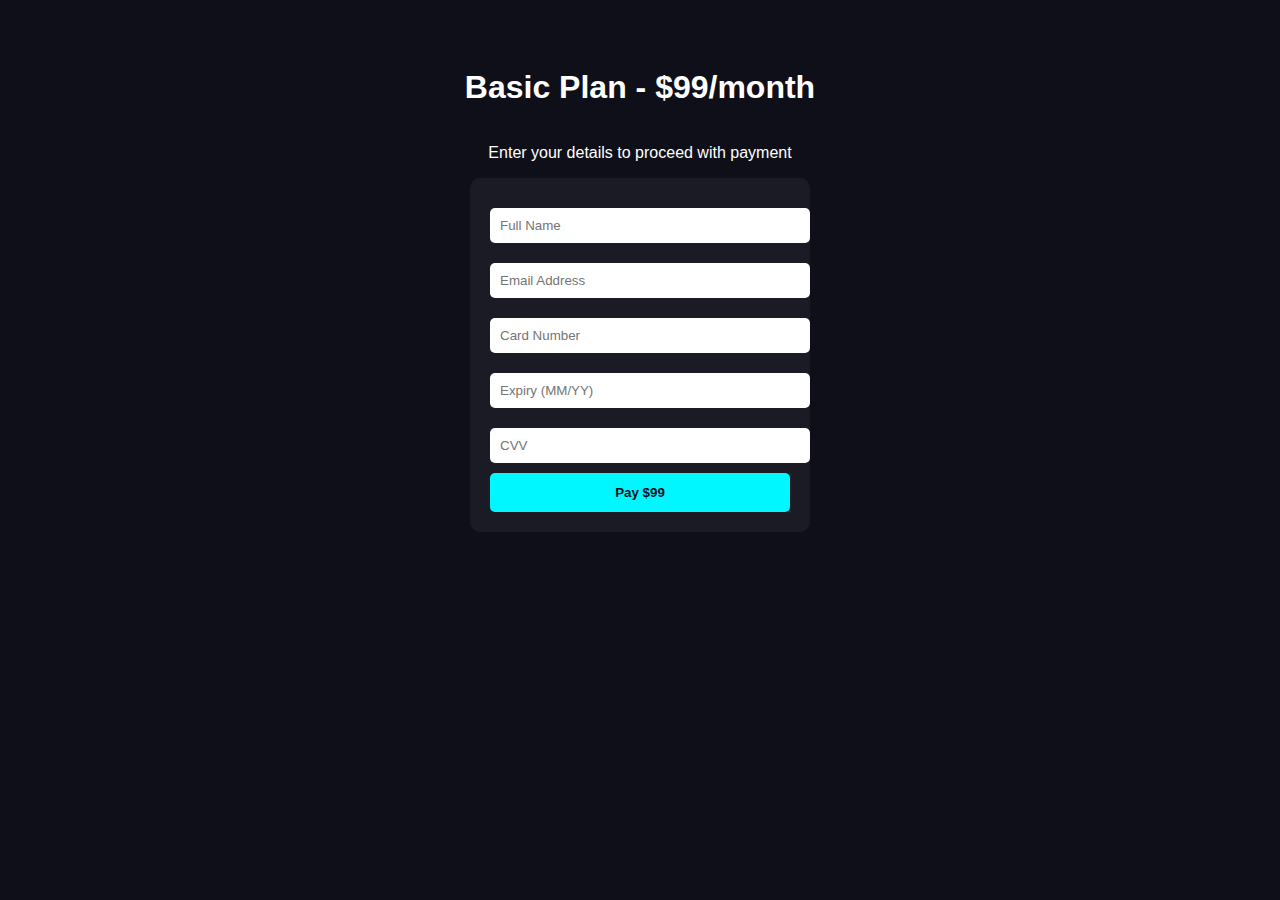
<file: basic.html>
<!DOCTYPE html>
<html lang="en">
<head>
  <meta charset="UTF-8" />
  <meta name="viewport" content="width=device-width, initial-scale=1.0"/>
  <title>Basic Plan - Payment</title>
  <style>
    body {
      font-family: 'Segoe UI', sans-serif;
      background-color: #0f0f1a;
      color: white;
      display: flex;
      flex-direction: column;
      align-items: center;
      padding: 40px;
    }
    form {
      background: rgba(255, 255, 255, 0.05);
      padding: 20px;
      border-radius: 10px;
      width: 300px;
    }
    input {
      width: 100%;
      padding: 10px;
      margin: 10px 0;
      border: none;
      border-radius: 5px;
    }
    button {
      width: 100%;
      padding: 12px;
      background: #00f7ff;
      color: #0f0f1a;
      border: none;
      border-radius: 5px;
      font-weight: bold;
      cursor: pointer;
    }
  </style>
</head>
<body>
  <h1>Basic Plan - $99/month</h1>
  <p>Enter your details to proceed with payment</p>
  <form onsubmit="event.preventDefault(); window.location.href='success.html';">
    <input type="text" placeholder="Full Name" required />
    <input type="email" placeholder="Email Address" required />
    <input type="text" placeholder="Card Number" required />
    <input type="text" placeholder="Expiry (MM/YY)" required />
    <input type="text" placeholder="CVV" required />
    <button type="submit">Pay $99</button>
  </form>
</body>
</html>
</file>
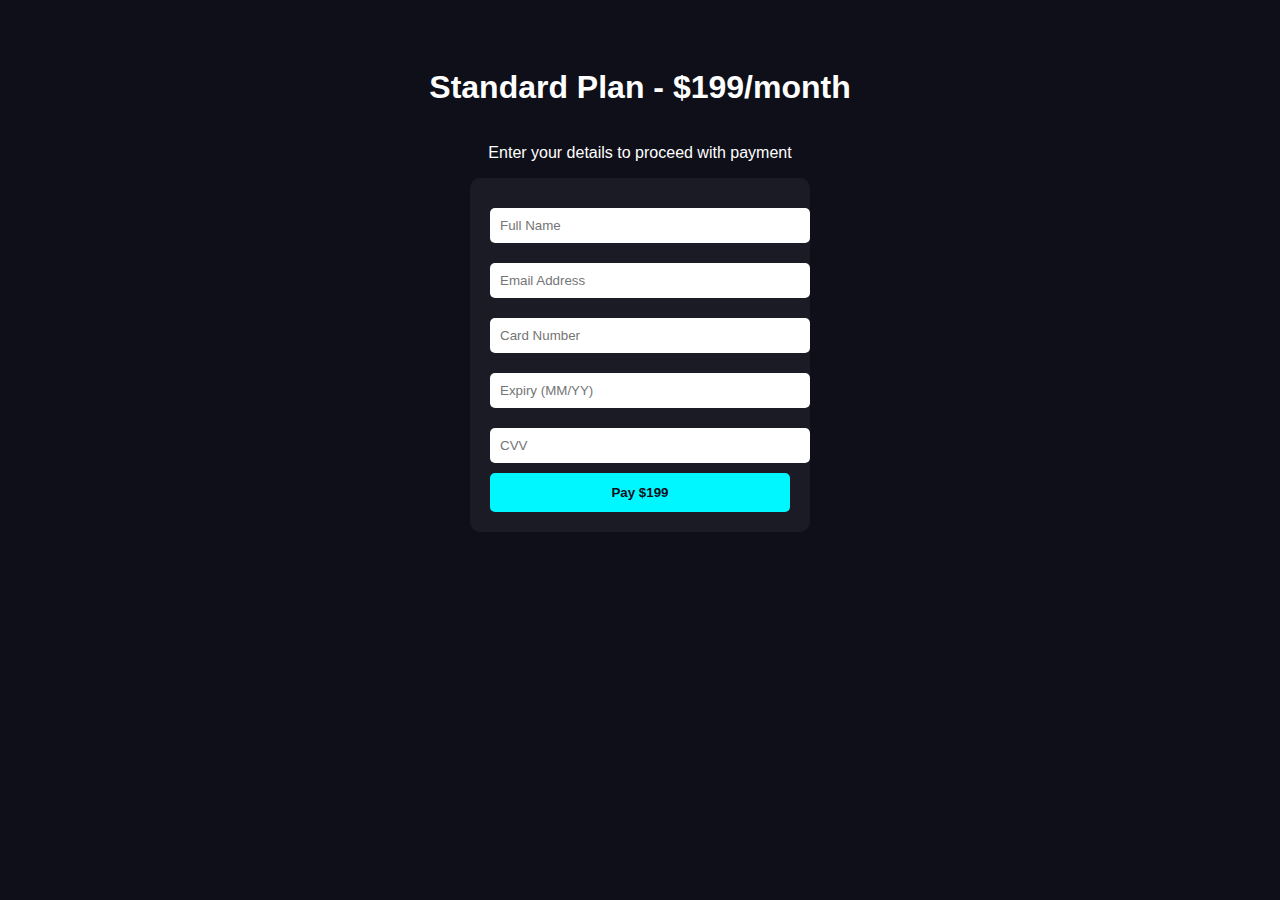
<file: pro.html>
<!DOCTYPE html>
<html lang="en">
<head>
  <meta charset="UTF-8" />
  <meta name="viewport" content="width=device-width, initial-scale=1.0"/>
  <title>Standard Plan - Payment</title>
  <style>
    body {
      font-family: 'Segoe UI', sans-serif;
      background-color: #0f0f1a;
      color: white;
      display: flex;
      flex-direction: column;
      align-items: center;
      padding: 40px;
    }
    form {
      background: rgba(255, 255, 255, 0.05);
      padding: 20px;
      border-radius: 10px;
      width: 300px;
    }
    input {
      width: 100%;
      padding: 10px;
      margin: 10px 0;
      border: none;
      border-radius: 5px;
    }
    button {
      width: 100%;
      padding: 12px;
      background: #00f7ff;
      color: #0f0f1a;
      border: none;
      border-radius: 5px;
      font-weight: bold;
      cursor: pointer;
    }
  </style>
</head>
<body>
  <h1>Standard Plan - $199/month</h1>
  <p>Enter your details to proceed with payment</p>
  <form onsubmit="event.preventDefault(); window.location.href='https://basak-anushka13.github.io/my-startup/succes.html';">
    <input type="text" placeholder="Full Name" required />
    <input type="email" placeholder="Email Address" required />
    <input type="text" placeholder="Card Number" required />
    <input type="text" placeholder="Expiry (MM/YY)" required />
    <input type="text" placeholder="CVV" required />
    <button type="submit">Pay $199</button>
  </form>
</body>
</html>
</file>
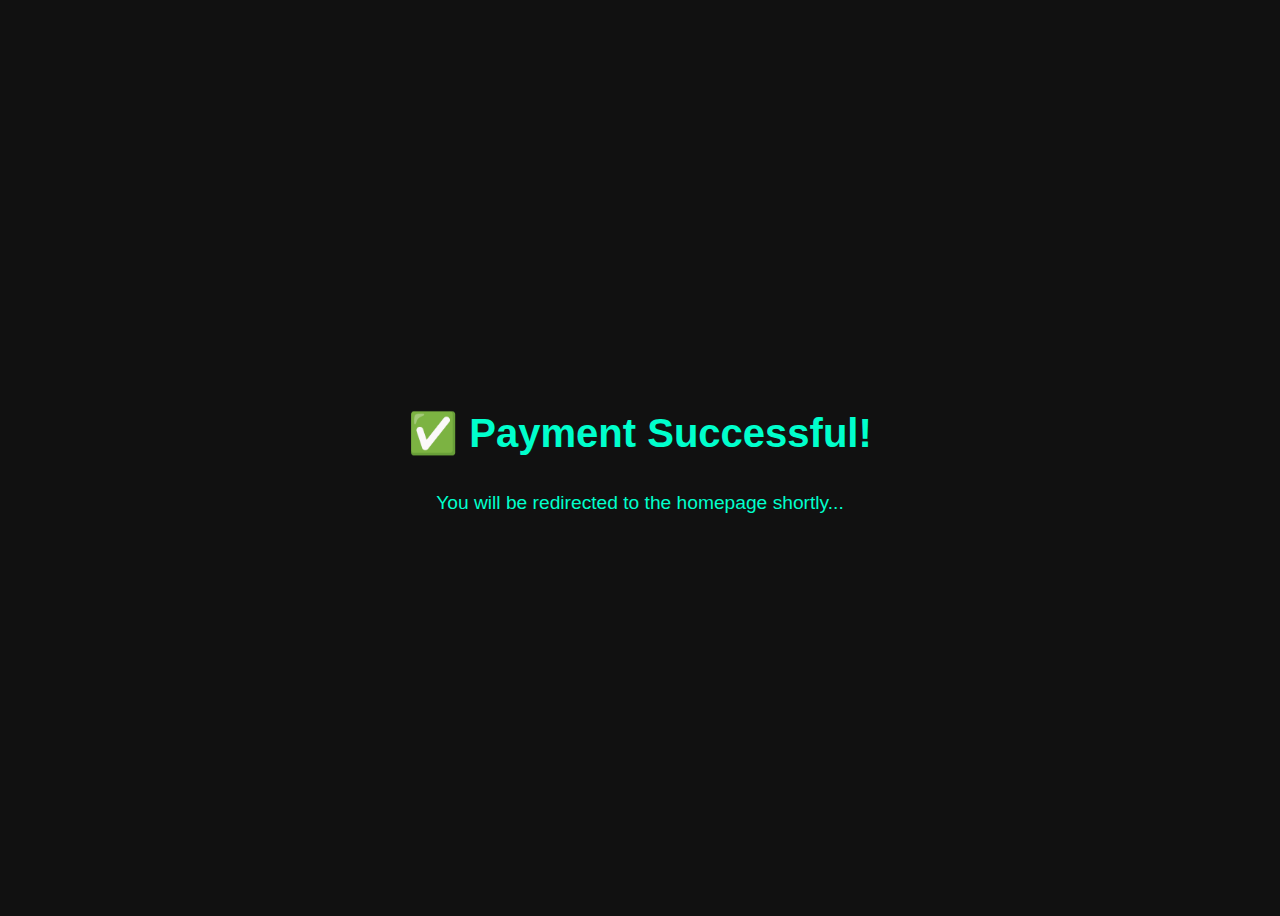
<file: succes.html>
<!DOCTYPE html>
<html lang="en">
<head>
  <meta charset="UTF-8" />
  <meta name="viewport" content="width=device-width, initial-scale=1.0"/>
  <title>Payment Successful</title>
  <style>
    body {
      background-color: #111;
      color: #00ffcc;
      display: flex;
      justify-content: center;
      align-items: center;
      height: 100vh;
      font-family: 'Segoe UI', Tahoma, Geneva, Verdana, sans-serif;
      flex-direction: column;
      text-align: center;
    }
    h1 {
      font-size: 2.5rem;
      margin-bottom: 1rem;
    }
    p {
      font-size: 1.2rem;
    }
  </style>
  <script>
    // Redirect to homepage after 4 seconds
    setTimeout(() => {
      window.location.href = 'https://basak-anushka13.github.io/my-startup/index.html';
    }, 4000);
  </script>
</head>
<body>
  <h1>✅ Payment Successful!</h1>
  <p>You will be redirected to the homepage shortly...</p>
</body>
</html>
</file>
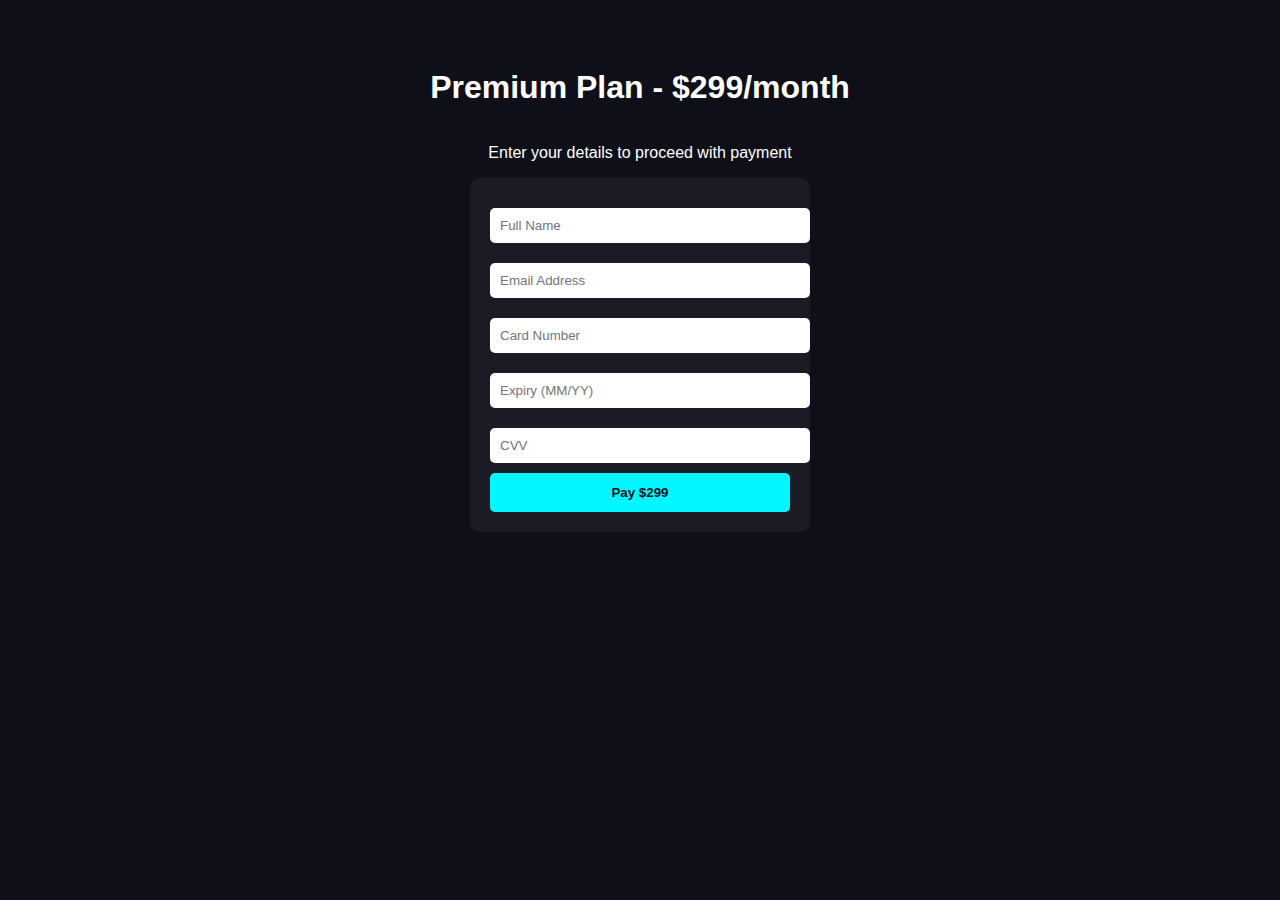
<file: ultimate.html>
<!DOCTYPE html>
<html lang="en">
<head>
  <meta charset="UTF-8" />
  <meta name="viewport" content="width=device-width, initial-scale=1.0"/>
  <title>Premium Plan - Payment</title>
  <style>
    body {
      font-family: 'Segoe UI', sans-serif;
      background-color: #0f0f1a;
      color: white;
      display: flex;
      flex-direction: column;
      align-items: center;
      padding: 40px;
    }
    form {
      background: rgba(255, 255, 255, 0.05);
      padding: 20px;
      border-radius: 10px;
      width: 300px;
    }
    input {
      width: 100%;
      padding: 10px;
      margin: 10px 0;
      border: none;
      border-radius: 5px;
    }
    button {
      width: 100%;
      padding: 12px;
      background: #00f7ff;
      color: #0f0f1a;
      border: none;
      border-radius: 5px;
      font-weight: bold;
      cursor: pointer;
    }
  </style>
</head>
<body>
  <h1>Premium Plan - $299/month</h1>
  <p>Enter your details to proceed with payment</p>
  <form onsubmit="event.preventDefault(); window.location.href='success.html';">
    <input type="text" placeholder="Full Name" required />
    <input type="email" placeholder="Email Address" required />
    <input type="text" placeholder="Card Number" required />
    <input type="text" placeholder="Expiry (MM/YY)" required />
    <input type="text" placeholder="CVV" required />
    <button type="submit">Pay $299</button>
  </form>
</body>
</html>
</file>
